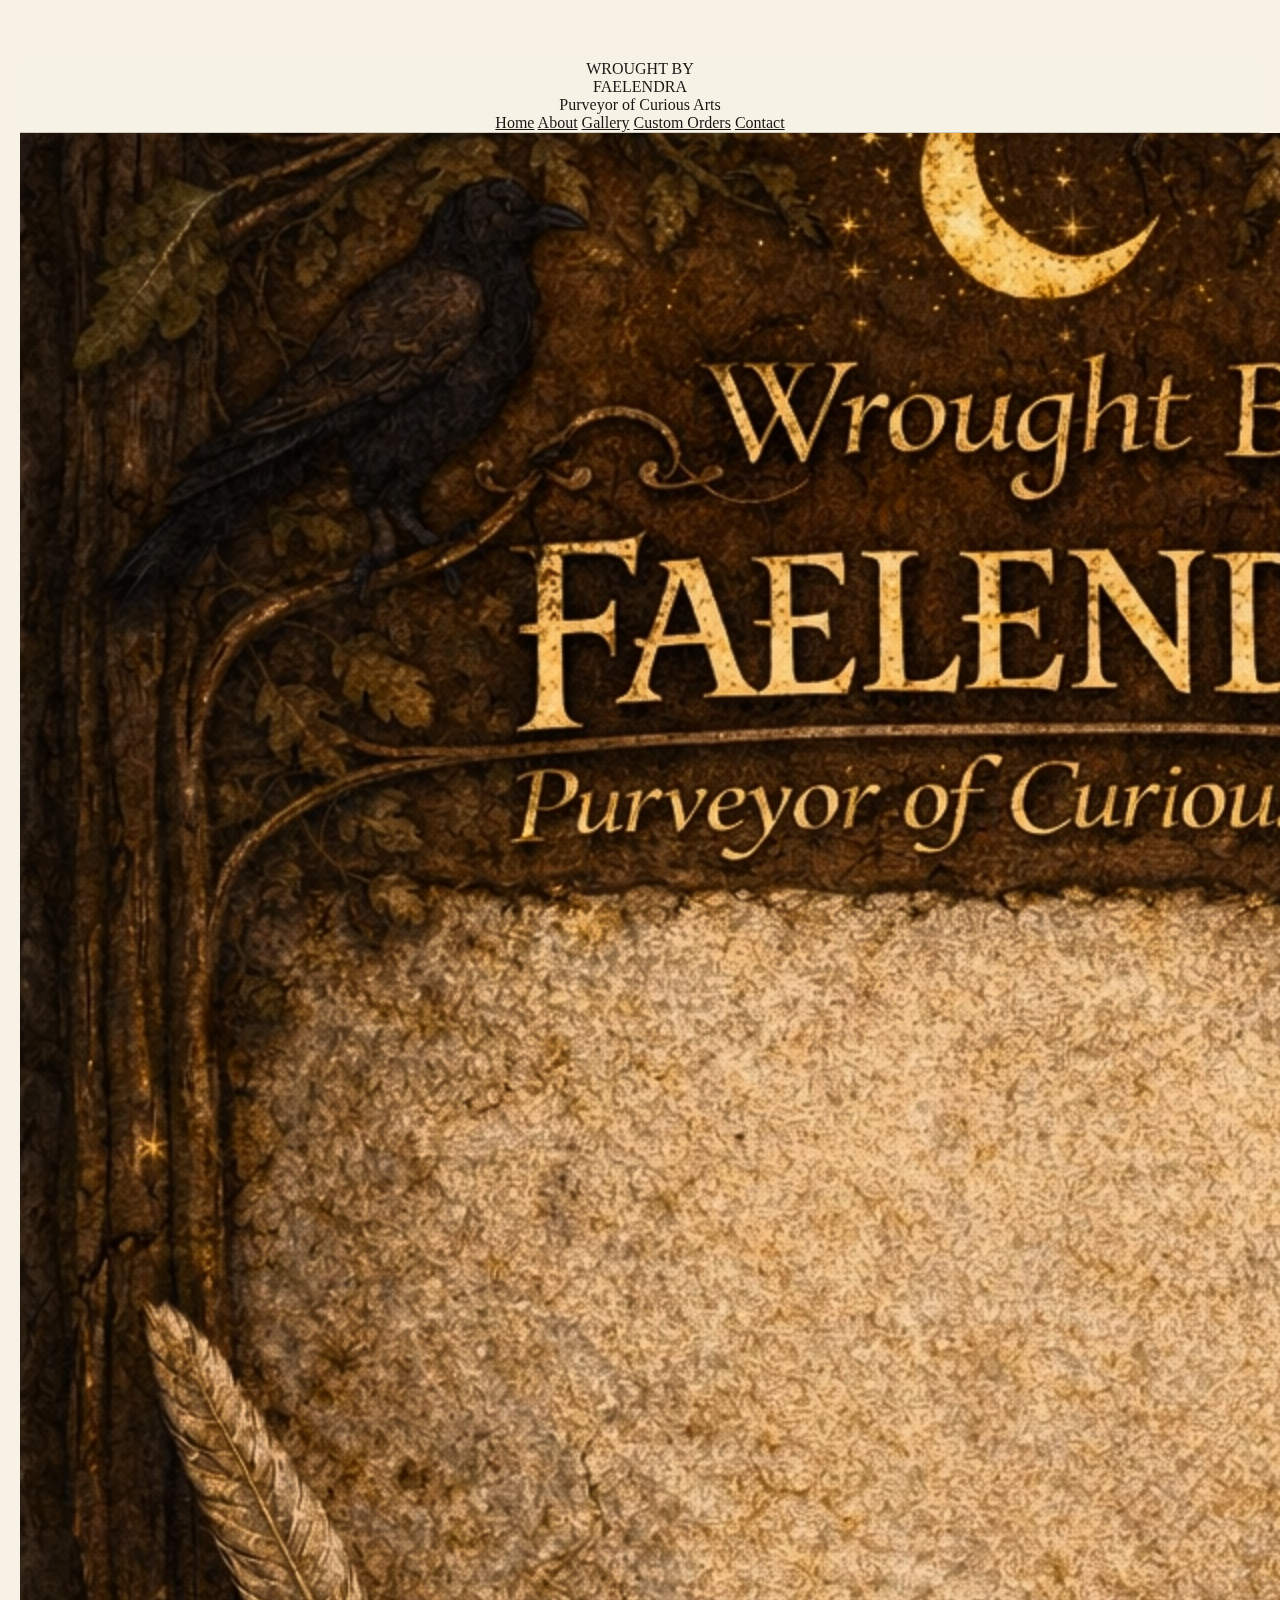
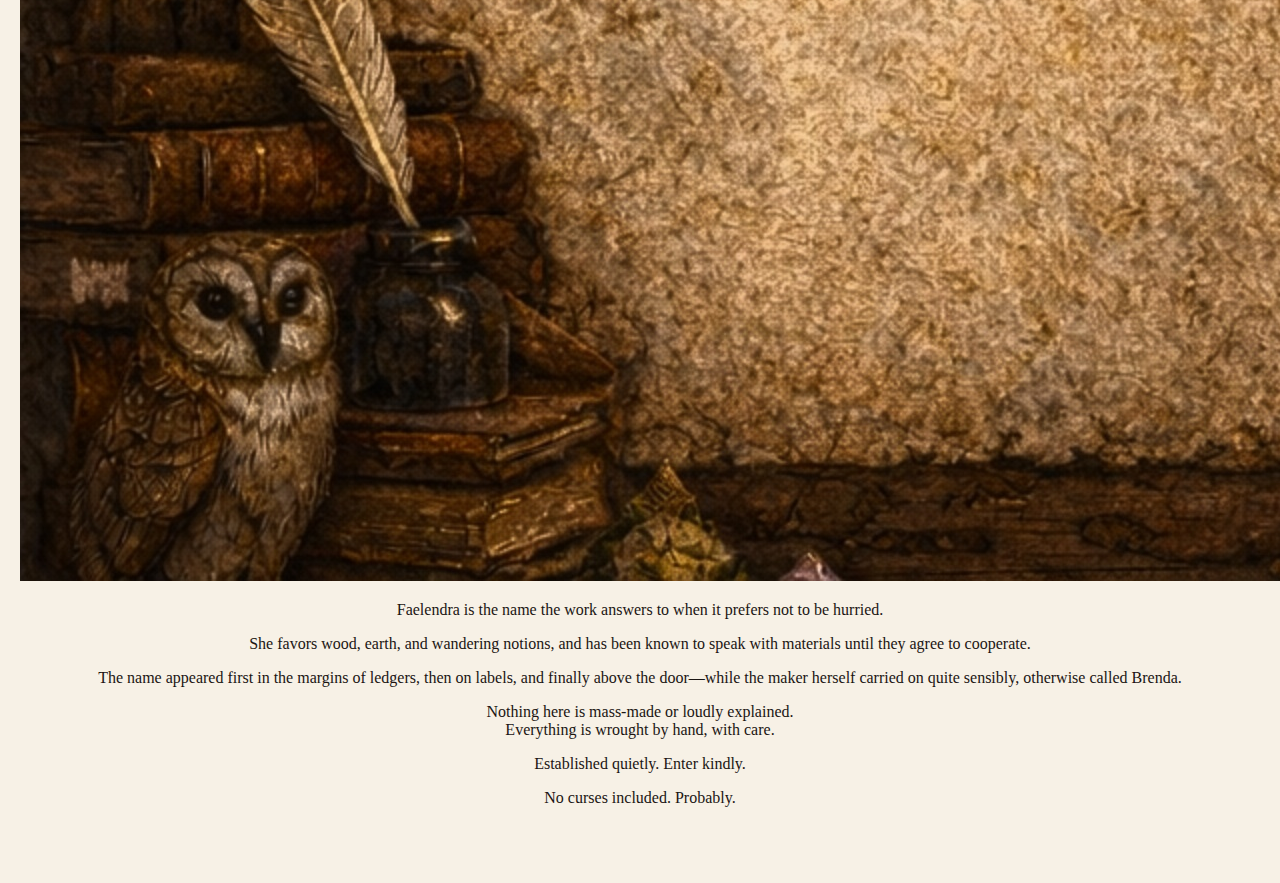
<file: index.html>
<!doctype html>
<html lang="en">
<head>
  <meta charset="utf-8">
  <meta name="viewport" content="width=device-width, initial-scale=1">
  <title>Wrought by Faelendra — Purveyor of Curious Arts</title>
  <meta name="description" content="Wrought by Faelendra — handmade curiosities in wood, earth & imagination.">
  <link href="https://fonts.googleapis.com/css2?family=Cormorant+Garamond:wght@400;500;600;700&display=swap" rel="stylesheet">
  <link rel="stylesheet" href="styles.css?v=finaldesktop21">
</head>
<body>

  <header class="site-header">
    <div class="site-header-inner">
      <div class="brand-lockup">
        <div class="brand-small">WROUGHT BY</div>
        <div class="brand-large">FAELENDRA</div>
        <div class="brand-tag">Purveyor of Curious Arts</div>
      </div>

      <nav class="site-nav" aria-label="Primary">
        <a href="index.html">Home</a>
        <a href="about.html">About</a>
        <a href="gallery.html">Gallery</a>
        <a href="orders.html">Custom Orders</a>
        <a href="contact.html">Contact</a>
      </nav>
    </div>
  </header>

  <main class="page-shell">
    <section class="story-panel">
      <img src="background.jpg" alt="Wrought by Faelendra story panel" class="story-image">

      <div class="panel-text">
        <p>
          Faelendra is the name the work answers to when it prefers not to be hurried.
        </p>

        <div class="orn-divider"></div>

        <p>
          She favors wood, earth, and wandering notions, and has been known to speak with materials until they agree to cooperate.
        </p>

        <div class="orn-divider"></div>

        <p>
          The name appeared first in the margins of ledgers, then on labels, and finally above the door—while the maker herself carried on quite sensibly, otherwise called Brenda.
        </p>

        <div class="orn-divider"></div>

        <p>
          Nothing here is mass-made or loudly explained.<br>
          Everything is wrought by hand, with care.
        </p>

        <p class="closing-line">
          Established quietly. Enter kindly.
        </p>

        <p class="small-line">
          No curses included. Probably.
        </p>
      </div>
    </section>
  </main>

</body>
</html>
</file>
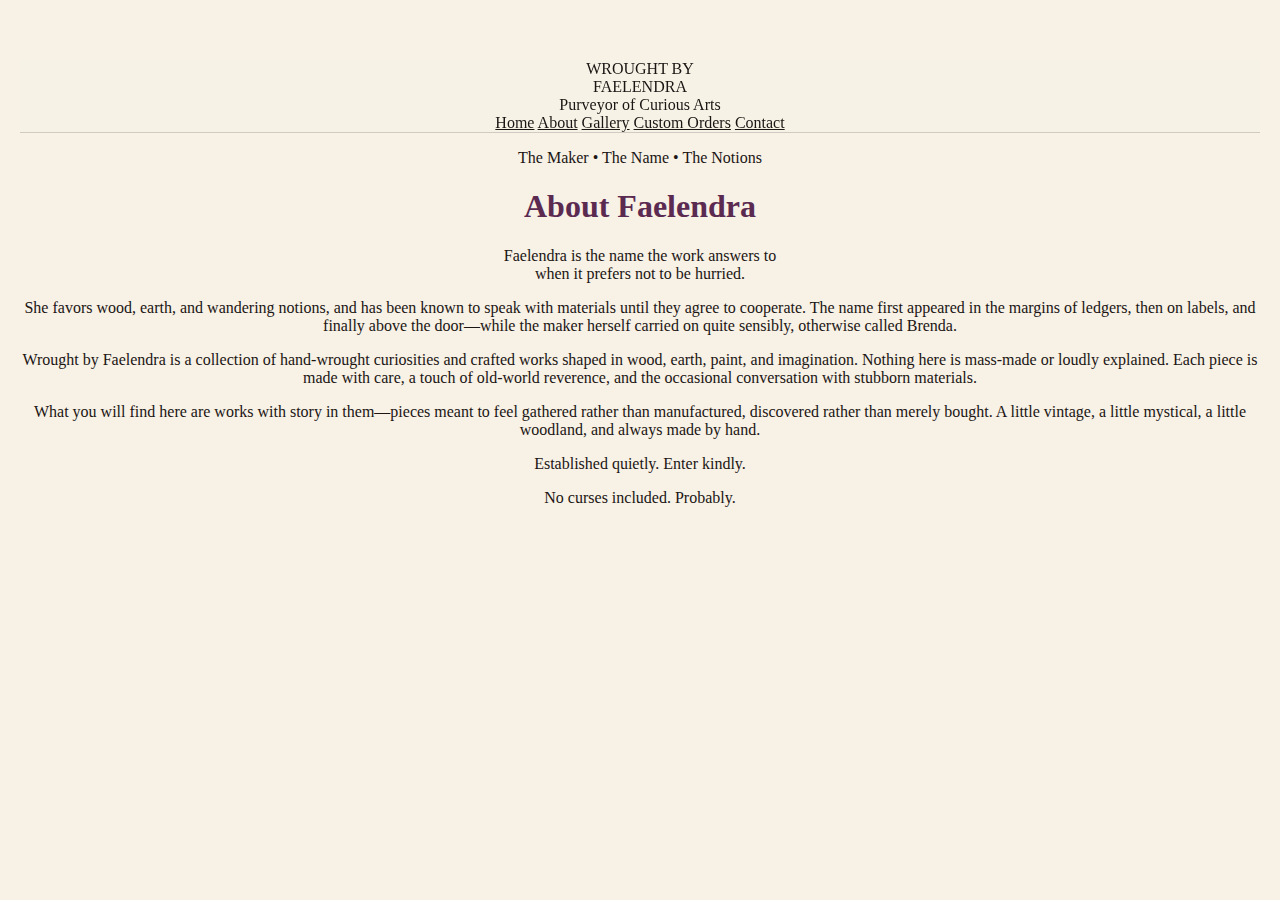
<file: about.html>
<!doctype html>
<html lang="en">
<head>
  <meta charset="utf-8">
  <meta name="viewport" content="width=device-width, initial-scale=1">
  <title>About Faelendra — Wrought by Faelendra</title>
  <meta name="description" content="About Wrought by Faelendra — the story behind the curious arts, hand-wrought in wood, earth & imagination.">
  <link href="https://fonts.googleapis.com/css2?family=Cormorant+Garamond:wght@400;500;600;700&display=swap" rel="stylesheet">
  <link rel="stylesheet" href="styles.css?v=finaldesktop45">
</head>
<body>

  <header class="site-header">
    <div class="site-header-inner">
      <div class="brand-lockup">
        <div class="brand-small">WROUGHT BY</div>
        <div class="brand-large">FAELENDRA</div>
        <div class="brand-tag">Purveyor of Curious Arts</div>
      </div>

      <nav class="site-nav" aria-label="Primary">
        <a href="index.html">Home</a>
        <a href="about.html" aria-current="page">About</a>
        <a href="gallery.html">Gallery</a>
        <a href="orders.html">Custom Orders</a>
        <a href="contact.html">Contact</a>
      </nav>
    </div>
  </header>

  <main class="page-shell">
    <section class="about-page">

      <div class="about-frame">
        <div class="about-inner">

          <p class="about-kicker">The Maker • The Name • The Notions</p>

          <h1 class="about-title">About Faelendra</h1>

          <p class="about-lead">
  Faelendra is the name the work answers to<br>
  when it prefers not to be hurried.
</p>

          <div class="about-divider"></div>

          <p>
            She favors wood, earth, and wandering notions, and has been known to speak with materials until they agree to cooperate.
            The name first appeared in the margins of ledgers, then on labels, and finally above the door—while the maker herself
            carried on quite sensibly, otherwise called Brenda.
          </p>

          <p>
            Wrought by Faelendra is a collection of hand-wrought curiosities and crafted works shaped in wood, earth, paint,
            and imagination. Nothing here is mass-made or loudly explained. Each piece is made with care, a touch of old-world
            reverence, and the occasional conversation with stubborn materials.
          </p>

          <p>
            What you will find here are works with story in them—pieces meant to feel gathered rather than manufactured,
            discovered rather than merely bought. A little vintage, a little mystical, a little woodland, and always made by hand.
          </p>

          <div class="about-divider"></div>

          <p class="about-closing">
            Established quietly. Enter kindly.
          </p>

          <p class="about-small">
            No curses included. Probably.
          </p>

        </div>
      </div>

    </section>
  </main>

</body>
</html>
</file>
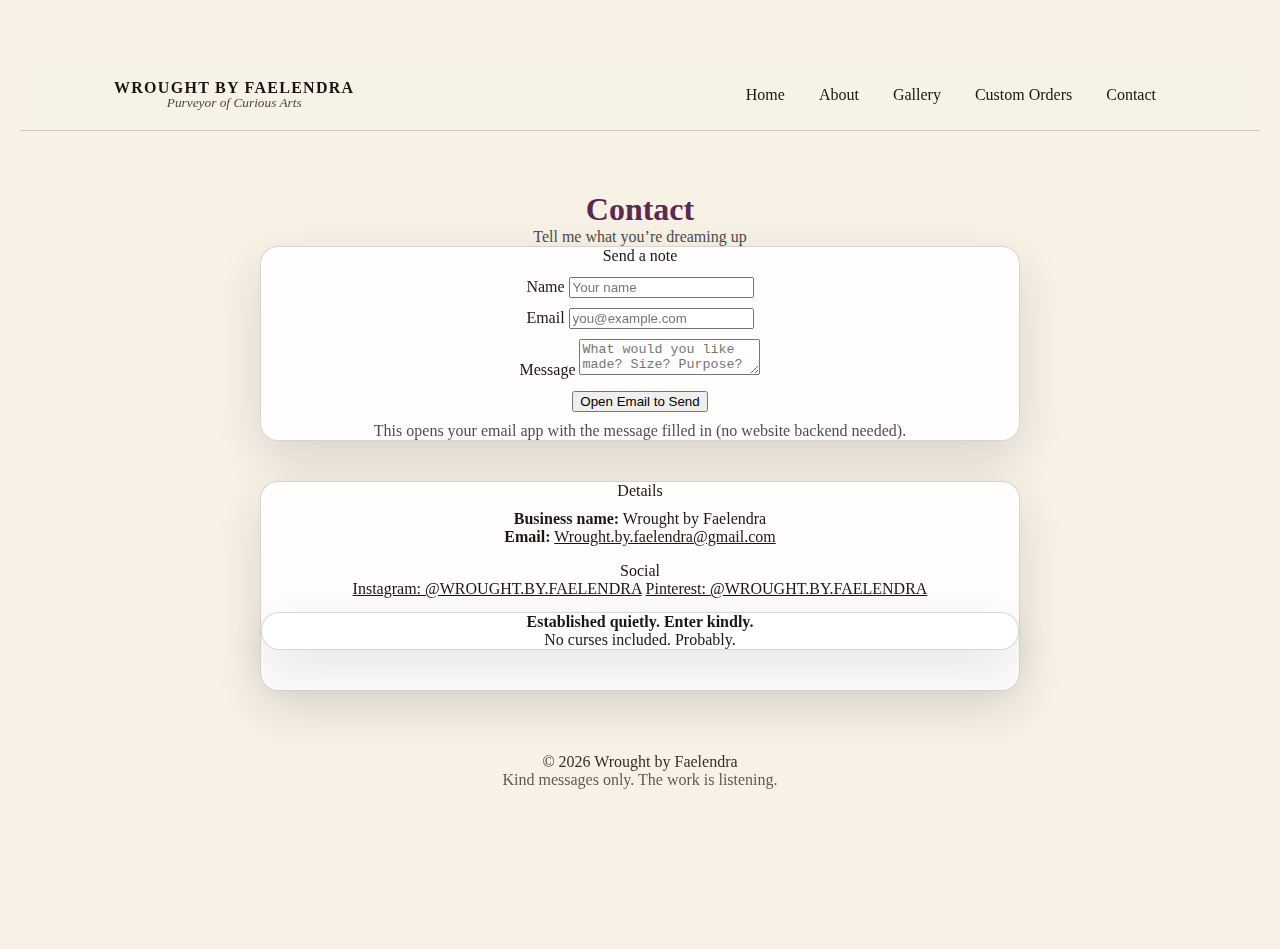
<file: contact.html>
<!doctype html>
<html lang="en">
<head>
  <meta charset="utf-8" />
  <meta name="viewport" content="width=device-width, initial-scale=1" />
  <title>Contact — Wrought by Faelendra</title>
  <meta name="description" content="Contact Wrought by Faelendra for custom orders, events, and inquiries." />
  <link rel="stylesheet" href="styles.css?v=4" />
</head>
<body>

  <header>
    <div class="nav">
      <div class="brand">
        <b>WROUGHT BY FAELENDRA</b>
        <small>Purveyor of Curious Arts</small>
      </div>
      <nav class="links" aria-label="Primary">
        <a href="index.html">Home</a>
        <a href="about.html">About</a>
        <a href="gallery.html">Gallery</a>
        <a href="orders.html">Custom Orders</a>
        <a href="contact.html" aria-current="page">Contact</a>
      </nav>
    </div>
  </header>

  <main class="wrap">
    <div class="section-title">
      <h1 style="margin:0;">Contact</h1>
      <span class="muted">Tell me what you’re dreaming up</span>
    </div>

    <section class="grid2">
      <div class="card pad">
        <div class="label">Send a note</div>

        <form id="f" style="padding-top:12px;">
          <label class="label" for="name">Name</label>
          <input id="name" name="name" placeholder="Your name" autocomplete="name" />

          <div style="height:10px"></div>

          <label class="label" for="email">Email</label>
          <input id="email" name="email" placeholder="you@example.com" autocomplete="email" />

          <div style="height:10px"></div>

          <label class="label" for="msg">Message</label>
          <textarea id="msg" name="msg" placeholder="What would you like made? Size? Purpose? Vibe?"></textarea>

          <div style="height:12px"></div>

          <button class="btn primary" type="submit">Open Email to Send</button>
          <p class="muted" style="margin:10px 0 0;">
            This opens your email app with the message filled in (no website backend needed).
          </p>
        </form>
      </div>

      <div class="card pad">
        <div class="label">Details</div>
        <p style="margin-top:10px;">
          <b>Business name:</b> Wrought by Faelendra<br/>
          <b>Email:</b> <a href="mailto:Wrought.by.faelendra@gmail.com">Wrought.by.faelendra@gmail.com</a>
        </p>

        <div class="label" style="margin-top:10px;">Social</div>
        <div class="social" aria-label="Social links">
          <a href="https://www.instagram.com/wrought.by.faelendra/" target="_blank" rel="noopener">Instagram: @WROUGHT.BY.FAELENDRA</a>
          <a href="https://www.pinterest.com/wrought.by.faelendra/" target="_blank" rel="noopener">Pinterest: @WROUGHT.BY.FAELENDRA</a>
        </div>

        <div class="card pad" style="margin-top:14px; position:relative;">
          <div class="orn" style="inset:18px"></div>
          <p style="margin:0;">
            <b>Established quietly. Enter kindly.</b><br/>
            No curses included. Probably.
          </p>
        </div>
      </div>
    </section>

    <footer>
      <div class="fine">
        <div>© <span id="y"></span> Wrought by Faelendra</div>
        <div class="muted">Kind messages only. The work is listening.</div>
      </div>
    </footer>
  </main>

  <script>
    document.getElementById("y").textContent = new Date().getFullYear();

    const TO_EMAIL = "Wrought.by.faelendra@gmail.com";

    document.getElementById("f").addEventListener("submit", (e) => {
      e.preventDefault();
      const name = document.getElementById("name").value.trim();
      const email = document.getElementById("email").value.trim();
      const msg = document.getElementById("msg").value.trim();

      const subject = encodeURIComponent("Custom Order Inquiry — Wrought by Faelendra");
      const body = encodeURIComponent(
        `Name: ${name}\nEmail: ${email}\n\nMessage:\n${msg}\n\n— Established quietly. Enter kindly.`
      );

      window.location.href = `mailto:${TO_EMAIL}?subject=${subject}&body=${body}`;
    });
  </script>
</body>
</html>
</file>
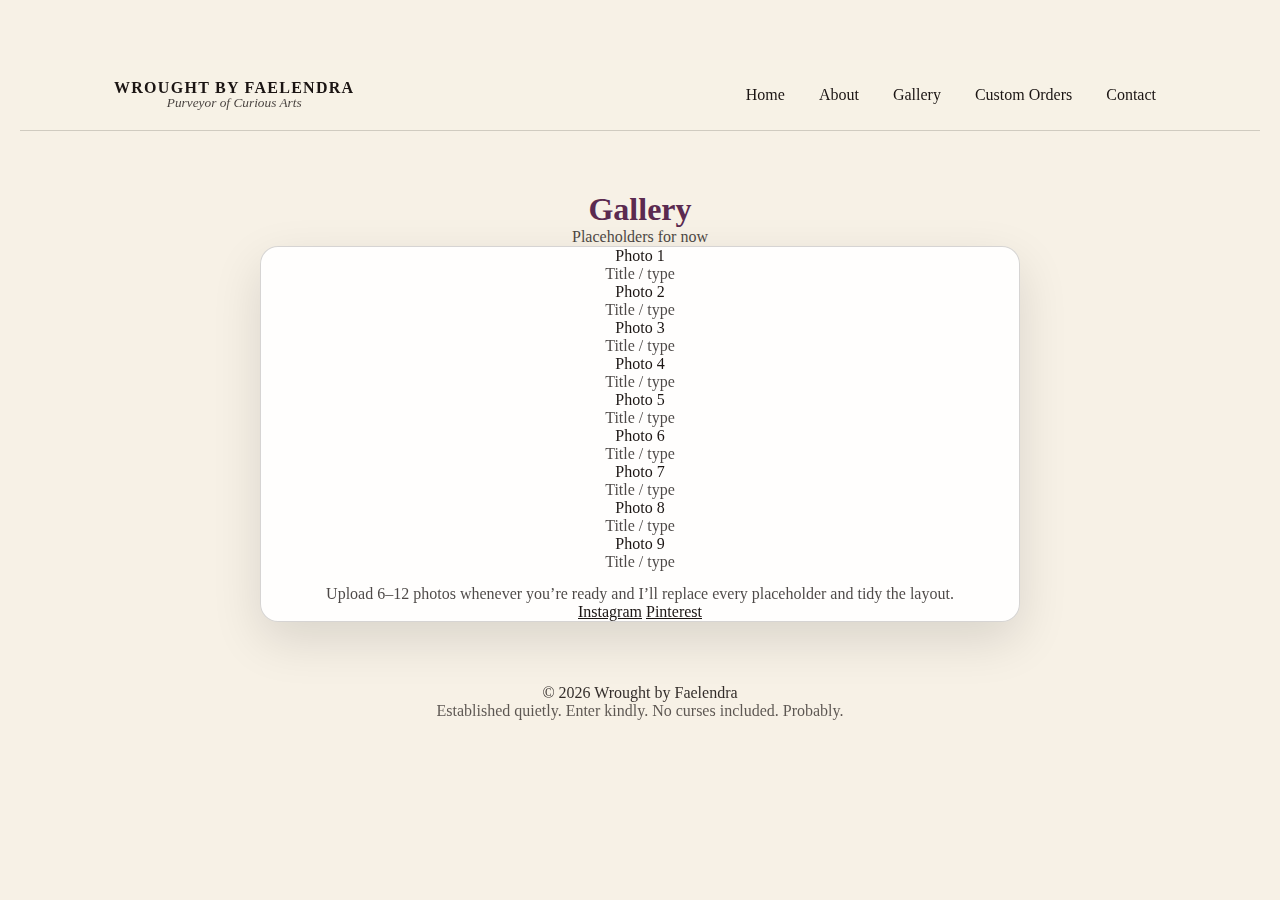
<file: gallery.html>
<!doctype html>
<html lang="en">
<head>
  <meta charset="utf-8" />
  <meta name="viewport" content="width=device-width, initial-scale=1" />
  <title>Gallery — Wrought by Faelendra</title>
  <meta name="description" content="A gallery of hand-wrought works in wood, earth & imagination." />
  <link rel="stylesheet" href="styles.css" />
</head>
<body>

  <header>
    <div class="nav">
      <div class="brand">
        <b>WROUGHT BY FAELENDRA</b>
        <small>Purveyor of Curious Arts</small>
      </div>
      <nav class="links" aria-label="Primary">
        <a href="index.html">Home</a>
        <a href="about.html">About</a>
        <a href="gallery.html" aria-current="page">Gallery</a>
        <a href="orders.html">Custom Orders</a>
        <a href="contact.html">Contact</a>
      </nav>
    </div>
  </header>

  <main class="wrap">
    <div class="section-title">
      <h1 style="margin:0;">Gallery</h1>
      <span class="muted">Placeholders for now</span>
    </div>

    <div class="card pad">
      <div class="gallery">
        <div class="ph">Photo 1<br/><span class="muted">Title / type</span></div>
        <div class="ph">Photo 2<br/><span class="muted">Title / type</span></div>
        <div class="ph">Photo 3<br/><span class="muted">Title / type</span></div>
        <div class="ph">Photo 4<br/><span class="muted">Title / type</span></div>
        <div class="ph">Photo 5<br/><span class="muted">Title / type</span></div>
        <div class="ph">Photo 6<br/><span class="muted">Title / type</span></div>
        <div class="ph">Photo 7<br/><span class="muted">Title / type</span></div>
        <div class="ph">Photo 8<br/><span class="muted">Title / type</span></div>
        <div class="ph">Photo 9<br/><span class="muted">Title / type</span></div>
      </div>

      <p class="muted" style="margin:14px 2px 0;">
        Upload 6–12 photos whenever you’re ready and I’ll replace every placeholder and tidy the layout.
      </p>

      <div class="social" aria-label="Social links">
        <a href="https://www.instagram.com/wrought.by.faelendra/" target="_blank" rel="noopener">Instagram</a>
        <a href="https://www.pinterest.com/wrought.by.faelendra/" target="_blank" rel="noopener">Pinterest</a>
      </div>
    </div>

    <footer>
      <div class="fine">
        <div>© <span id="y"></span> Wrought by Faelendra</div>
        <div class="muted">Established quietly. Enter kindly. No curses included. Probably.</div>
      </div>
    </footer>
  </main>

  <script>
    document.getElementById("y").textContent = new Date().getFullYear();
  </script>
</body>
</html>
</file>
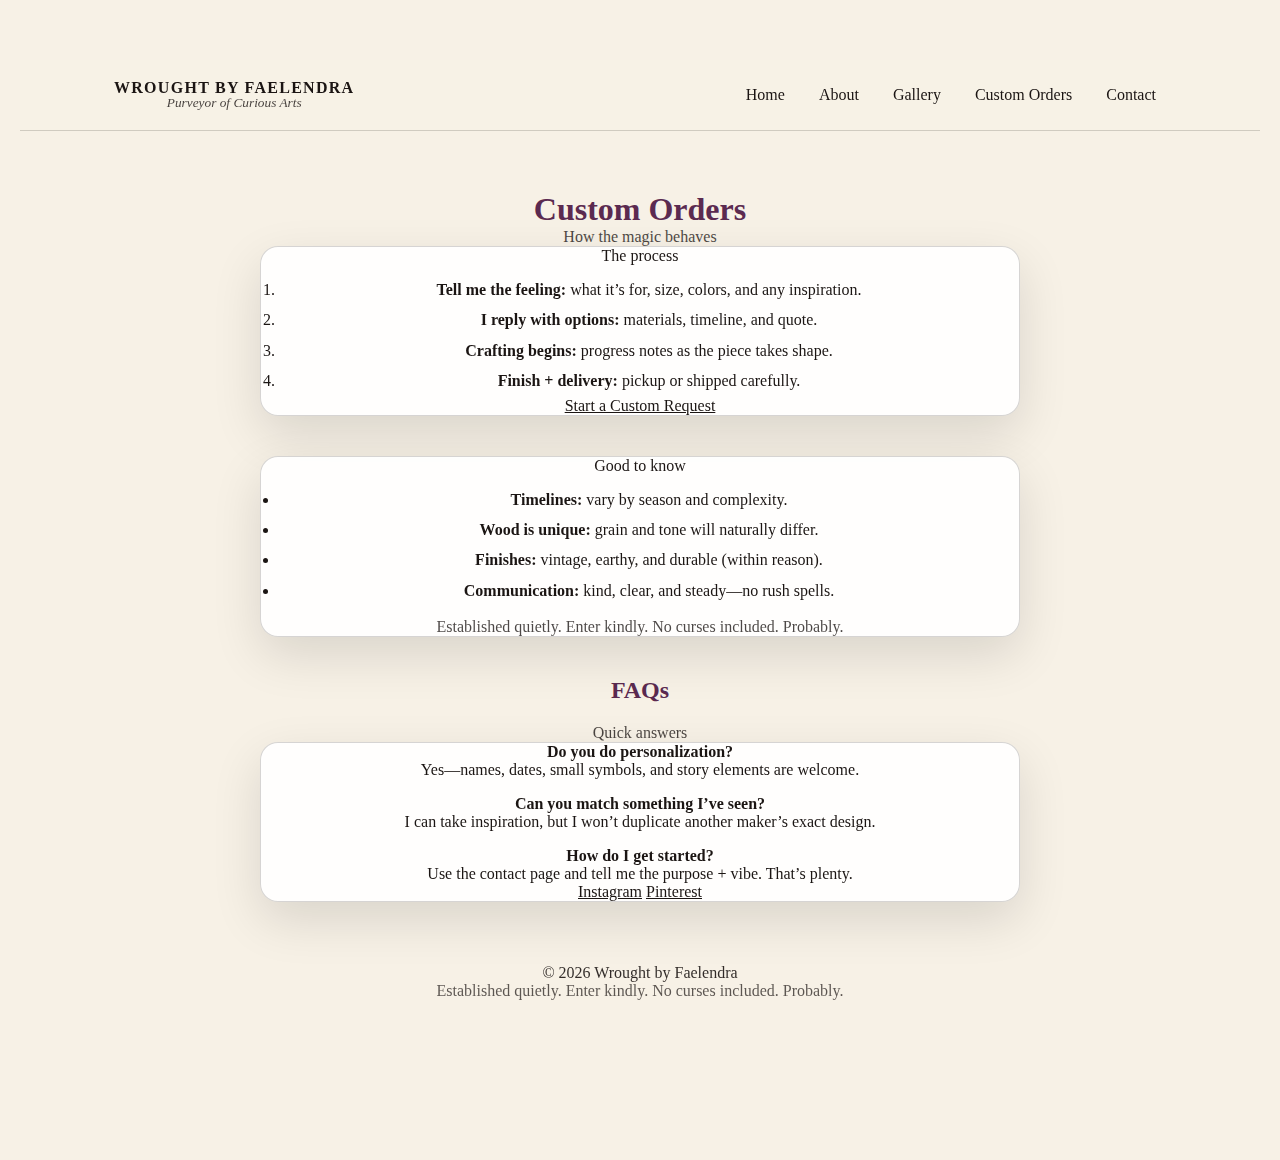
<file: orders.html>
<!doctype html>
<html lang="en">
<head>
  <meta charset="utf-8" />
  <meta name="viewport" content="width=device-width, initial-scale=1" />
  <title>Custom Orders — Wrought by Faelendra</title>
  <meta name="description" content="Custom order process, timelines, and FAQs for Faelendra commissions." />
  <link rel="stylesheet" href="styles.css" />
</head>
<body>

  <header>
    <div class="nav">
      <div class="brand">
        <b>WROUGHT BY FAELENDRA</b>
        <small>Purveyor of Curious Arts</small>
      </div>
      <nav class="links" aria-label="Primary">
        <a href="index.html">Home</a>
        <a href="about.html">About</a>
        <a href="gallery.html">Gallery</a>
        <a href="orders.html" aria-current="page">Custom Orders</a>
        <a href="contact.html">Contact</a>
      </nav>
    </div>
  </header>

  <main class="wrap">
    <div class="section-title">
      <h1 style="margin:0;">Custom Orders</h1>
      <span class="muted">How the magic behaves</span>
    </div>

    <section class="grid2">
      <div class="card pad">
        <div class="label">The process</div>
        <ol style="margin:10px 0 0; padding-left:18px; line-height:1.9;">
          <li><b>Tell me the feeling:</b> what it’s for, size, colors, and any inspiration.</li>
          <li><b>I reply with options:</b> materials, timeline, and quote.</li>
          <li><b>Crafting begins:</b> progress notes as the piece takes shape.</li>
          <li><b>Finish + delivery:</b> pickup or shipped carefully.</li>
        </ol>
        <div class="cta">
          <a class="btn primary" href="contact.html">Start a Custom Request</a>
        </div>
      </div>

      <div class="card pad">
        <div class="label">Good to know</div>
        <ul style="margin:10px 0 0; padding-left:18px; line-height:1.9;">
          <li><b>Timelines:</b> vary by season and complexity.</li>
          <li><b>Wood is unique:</b> grain and tone will naturally differ.</li>
          <li><b>Finishes:</b> vintage, earthy, and durable (within reason).</li>
          <li><b>Communication:</b> kind, clear, and steady—no rush spells.</li>
        </ul>
        <p class="muted" style="margin:12px 0 0;">
          Established quietly. Enter kindly. No curses included. Probably.
        </p>
      </div>
    </section>

    <section>
      <div class="section-title">
        <h2>FAQs</h2>
        <span class="muted">Quick answers</span>
      </div>
      <div class="card pad">
        <p style="margin-top:0;"><b>Do you do personalization?</b><br/>Yes—names, dates, small symbols, and story elements are welcome.</p>
        <p><b>Can you match something I’ve seen?</b><br/>I can take inspiration, but I won’t duplicate another maker’s exact design.</p>
        <p style="margin-bottom:0;"><b>How do I get started?</b><br/>Use the contact page and tell me the purpose + vibe. That’s plenty.</p>

        <div class="social" aria-label="Social links">
          <a href="https://www.instagram.com/wrought.by.faelendra/" target="_blank" rel="noopener">Instagram</a>
          <a href="https://www.pinterest.com/wrought.by.faelendra/" target="_blank" rel="noopener">Pinterest</a>
        </div>
      </div>
    </section>

    <footer>
      <div class="fine">
        <div>© <span id="y"></span> Wrought by Faelendra</div>
        <div class="muted">Established quietly. Enter kindly. No curses included. Probably.</div>
      </div>
    </footer>
  </main>

  <script>
    document.getElementById("y").textContent = new Date().getFullYear();
  </script>
</body>
</html>
</file>
<file: styles.css>
/* Wrought by Faelendra — final hero-based layout */

:root{
  --ink:#1b1513;
  --paper:#f7f1e6;
  --paper2:#efe4d2;
  --plum:#5b2a50;
  --moss:#3f5a44;
  --brass:#b08a3a;
  --line: rgba(27,21,19,.18);
  --shadow: 0 18px 50px rgba(0,0,0,.12);
  --radius: 18px;
}

*{ box-sizing:border-box; }

html{ scroll-behavior:smooth; }

body{
  margin:0;
  font-family: ui-serif, Georgia, "Times New Roman", serif;
  color:var(--ink);
  background: var(--paper);
}

a{ color:inherit; }

header{
  position: sticky;
  top: 0;
  z-index: 10;
  background: rgba(247,241,230,.9);
  backdrop-filter: blur(8px);
  border-bottom: 1px solid var(--line);
}

.nav{
  display:flex;
  align-items:center;
  justify-content:space-between;
  gap:16px;
  flex-wrap:wrap;
}

.brand{
  display:flex;
  flex-direction:column;
  line-height:1.05;
}

.brand b{ letter-spacing:.08em; }

.brand small{
  opacity:.8;
  font-style:italic;
}

.brand .brandname{
  letter-spacing:.08em;
  font-size:22px;
}

.links{
  display:flex;
  gap:14px;
  flex-wrap:wrap;
}

.links a{
  text-decoration:none;
  padding:8px 10px;
  border-radius:12px;
}

.links a:hover{
  border:1px solid var(--line);
  background:rgba(255,255,255,.35);
}

/* HERO SIGNBOARD */
.hero{
  width: 100%;
  height: 75vh;
  max-height: 650px;
  margin-bottom: 60px;

  background-image:
    linear-gradient(
      rgba(40,22,30,0.35),
      rgba(40,22,30,0.15)
    ),
    url("/background.jpg");

  background-repeat: no-repeat;
  background-size: contain;
  background-position: center top;

  display: flex;
  align-items: flex-end;
  justify-content: center;
  text-align: center;
}
.hero-greeting{
  max-width: 720px;
  padding: 20px;
}

.hero-greeting h1{
  color: #5b2a50;
  font-size: clamp(28px, 5vw, 44px);
  line-height: 1.15;
  margin: 12px 0 0;
}

.hero-eyebrow{
  font-style: italic;
  opacity: .85;
  margin: 0;
}
/* MAIN CONTENT WRAP */
.wrap{
  max-width:1100px;
  margin:0 auto;
  padding:24px;
}

/* CONTENT CARDS */
.card{
  background: rgba(255,255,255,0.88);
  border:1px solid var(--line);
  border-radius: var(--radius);
  box-shadow: var(--shadow);
  backdrop-filter: blur(2px);
  max-width:760px;
  margin:0 auto 32px;
}

h1,h2,h3{ color:var(--plum); }

.muted{ opacity:.78; }

footer{
  padding:22px 24px 40px;
  opacity:.9;
}

/* DESKTOP POLISH */
@media (min-width: 900px){
  .hero{
    background-size: cover;
    background-position: center top;
  }
}
/* Wrought by Faelendra — final grounded layout */

:root{
  --ink:#1b1513;
  --paper:#f7f1e6;
  --paper2:#efe4d2;
  --plum:#5b2a50;
  --moss:#3f5a44;
  --brass:#b08a3a;
  --line: rgba(27,21,19,.18);
  --shadow: 0 18px 50px rgba(0,0,0,.12);
  --radius: 18px;
}

*{box-sizing:border-box}
html{scroll-behavior:smooth}

body{
  margin:0;
  font-family: ui-serif, Georgia, "Times New Roman", serif;
/* Wrought by Faelendra — final grounded layout */

:root{
  --ink:#1b1513;
  --paper:#f7f1e6;
  --paper2:#efe4d2;
  --plum:#5b2a50;
  --moss:#3f5a44;
  --brass:#b08a3a;
  --line: rgba(27,21,19,.18);
  --shadow: 0 18px 50px rgba(0,0,0,.12);
  --radius: 18px;
}

*{box-sizing:border-box}
html{scroll-behavior:smooth}

body{
  margin:0;
  font-family: ui-serif, Georgia, "Times New Roman", serif;
  color:var(--ink);
  background: linear-gradient(#f7f1e6, #efe4d2);
}

a{color:inherit}

/* ================= HEADER ================= */

header{
  position: relative;   /* 🔴 no sticky */
  z-index: 10;
  background: rgba(247,241,230,.96);
  border-bottom: 1px solid var(--line);
}

.nav{
  max-width:1100px;
  margin:0 auto;
  padding:18px 24px;
  display:flex;
  align-items:center;
  justify-content:space-between;
  gap:16px;
  flex-wrap: wrap;
}

.brand{display:flex;flex-direction:column;line-height:1.05}
.brand b{letter-spacing:.08em}
.brand small{opacity:.8;font-style:italic}
.brand .brandname{
  letter-spacing:.08em;
  font-size:22px;
}

.links{display:flex;gap:14px;flex-wrap:wrap}
.links a{
  text-decoration:none;
  padding:8px 10px;
  border-radius:12px;
}
.links a:hover{
  border:1px solid var(--line);
  background:rgba(255,255,255,.35)
}

/* ================= HERO ================= */
  
  .hero{
  width: 100%;
  min-height: 75vh;
  max-height: 700px;
  margin-bottom: 60px;

  background-image:
    linear-gradient(
      rgba(40,20,30,0.45),
      rgba(90,40,80,0.35)
    ),
    url("/background.jpg");

  background-repeat: no-repeat;
  background-size: contain;
  background-position: center top;

  display: flex;
  align-items: center;
  justify-content: center;
  text-align: center;
}
  align-items:center;
  justify-content:center;
  text-align:center;

  padding:60px 20px;
}

.hero-greeting{
  max-width:720px;
  color:#2a1a14;
}

.hero-eyebrow{
  font-style:italic;
  opacity:.9;
  margin-bottom:14px;
}

.hero h1{
  color:var(--plum);
  font-size:clamp(1.8rem, 4vw, 2.6rem);
  line-height:1.2;
  margin:0;
}

/* ================= CONTENT ================= */

.wrap{
  max-width:1100px;
  margin:0 auto;
  padding:60px 24px;
}

.card{
  background: rgba(255,255,255,0.92);
  border:1px solid var(--line);
  border-radius: var(--radius);
  box-shadow: var(--shadow);
  max-width:760px;
  margin:0 auto 40px;
}

h1,h2,h3{color:var(--plum)}
.muted{opacity:.78}

footer{
  padding:22px 0 40px;
  opacity:.9;
}
</file>
